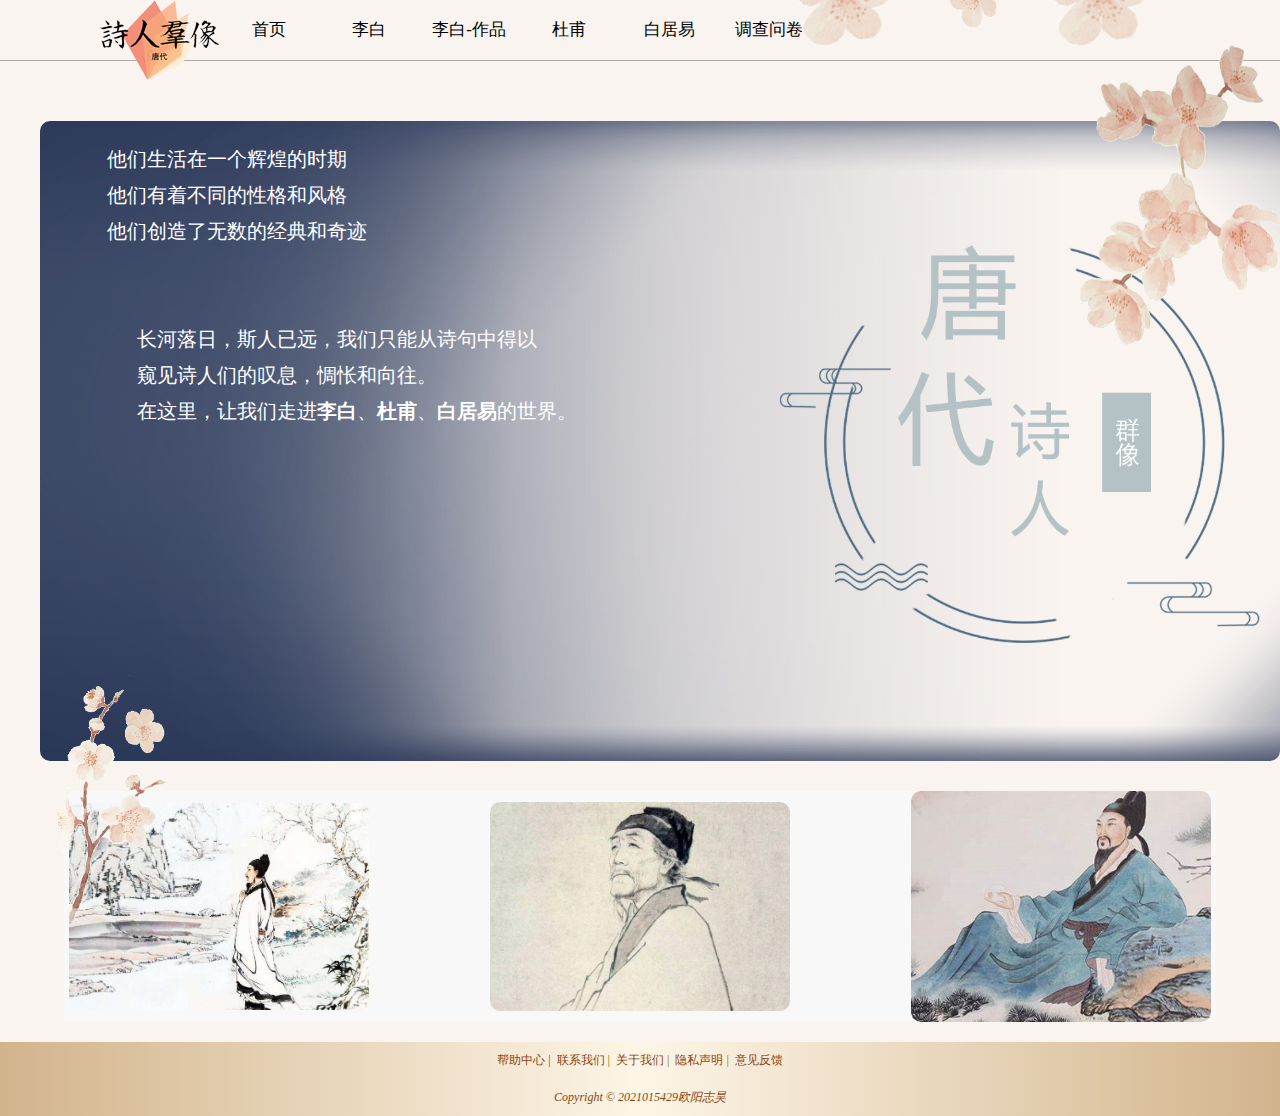
<file: index.html>
<!DOCTYPE html>
<html lang="en">
<head>
    <meta charset="UTF-8">   
    <title>Document</title>
    <link rel="stylesheet" href="main11.css">
    <link rel="stylesheet" href="index.css">

</head>
<body>
    <header>
        <nav>
            <img src="logo.png">
            <ul>
                <li><a href="index.html">首页</a></li>
                <li><a href="libai-experience1.html">李白</li>
                <li><a href="libai-representativeworks3.html">李白-作品</a></li>
                <li><a href="dufu-achievement1.html">杜甫</li>
                <li>白居易</li>
                <li><a href="questionnaire1.html">调查问卷</a></li>
            </ul>
        </nav>
    </header>

    <div id="flowers">
        <img src="flower1.png" class="flower">
        <img src="flower2.png" class="flower">
        <img src="flower3.png" class="flower">
        <img src="flowerRight.png" id="flowerRight">
        <img src="flowerLeft.png" id="flowerLeft">
    </div>
<main>
    <div id="content">
        <pre id="fommer">
            他们生活在一个辉煌的时期
            他们有着不同的性格和风格
            他们创造了无数的经典和奇迹
        </pre>
        <pre id="latter">
            长河落日，斯人已远，我们只能从诗句中得以
            窥见诗人们的叹息，惆怅和向往。
            在这里，让我们走进<h3>李白</h3>、<h3>杜甫</h3>、<h3>白居易</h3>的世界。
        </pre>
        <img src="title.png" alt="Title Image" class="title-image">
    </div>
</main>
        </div>
        <div id="poets">
            <div class="poet"><div class="intro"><h2><a href="libai-experience1.html">诗仙李白</a></h2></div><img src="lb.png"><p class="poem"><a href="">长风破浪会有时<br>直挂云帆济沧海</a></p></div>
            <div class="poet"><div class="intro"><h2><a href="dufu-achievement1.html">诗圣杜甫</a></h2></div><img src="df.png"><p class="poem"><a href="">无边落木萧萧下<br>不尽长江滚滚来</a></p></div>
            <div class="poet"><div class="intro"><h2><a href="libai-representativeworks3.html">诗魔白居易</a></h2></div><img src="bjy.png"><p class="poem"><a href="">人间四月芳菲尽<br>山寺桃花始盛开</a></p></div>
        </div>
    </main>

    <footer>
        <nav>
            <ul>
                <li><a href="#"> 帮助中心 |</li>
                <li> <a href="mailto:ise_Webteam@ujn.edu.cn">&nbsp;联系我们 </a>|</li>
                <li><a href="#"> &nbsp;关于我们  </a>|</li>
                <li><a href="#"> &nbsp;隐私声明  </a>|</li>
                <li><a href="#"> &nbsp;意见反馈  </a></li>
            </ul>
        </nav>
        <address><a href="http://www.ujn.edu.cn">Copyright &copy; 2021015429欧阳志昊</a></address>
    </footer>
</body>
</html>
</file>
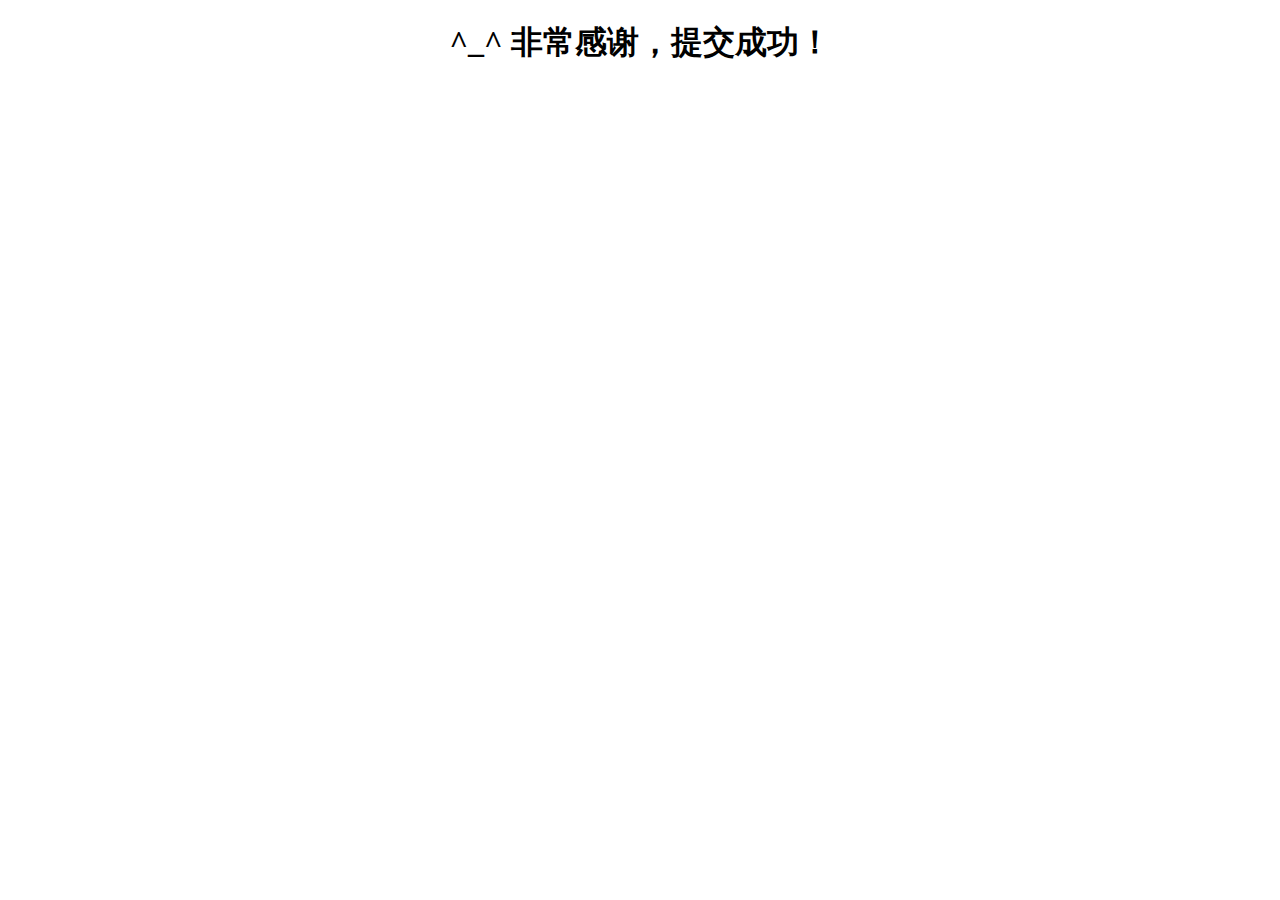
<file: ok.html>
<!DOCTYPE html PUBLIC "-//W3C//DTD XHTML 1.0 Transitional//EN" "http://www.w3.org/TR/xhtml1/DTD/xhtml1-transitional.dtd">
<html xmlns="http://www.w3.org/1999/xhtml">
 <head>
  <title>表单提交测试页面</title>
  <meta http-equiv="content-type" content="text/html; charset=UTF-8" />
 </head>
 <body>
	<h1 align="center">^_^ 非常感谢，提交成功！</h1>
 </body>
</html>
</file>
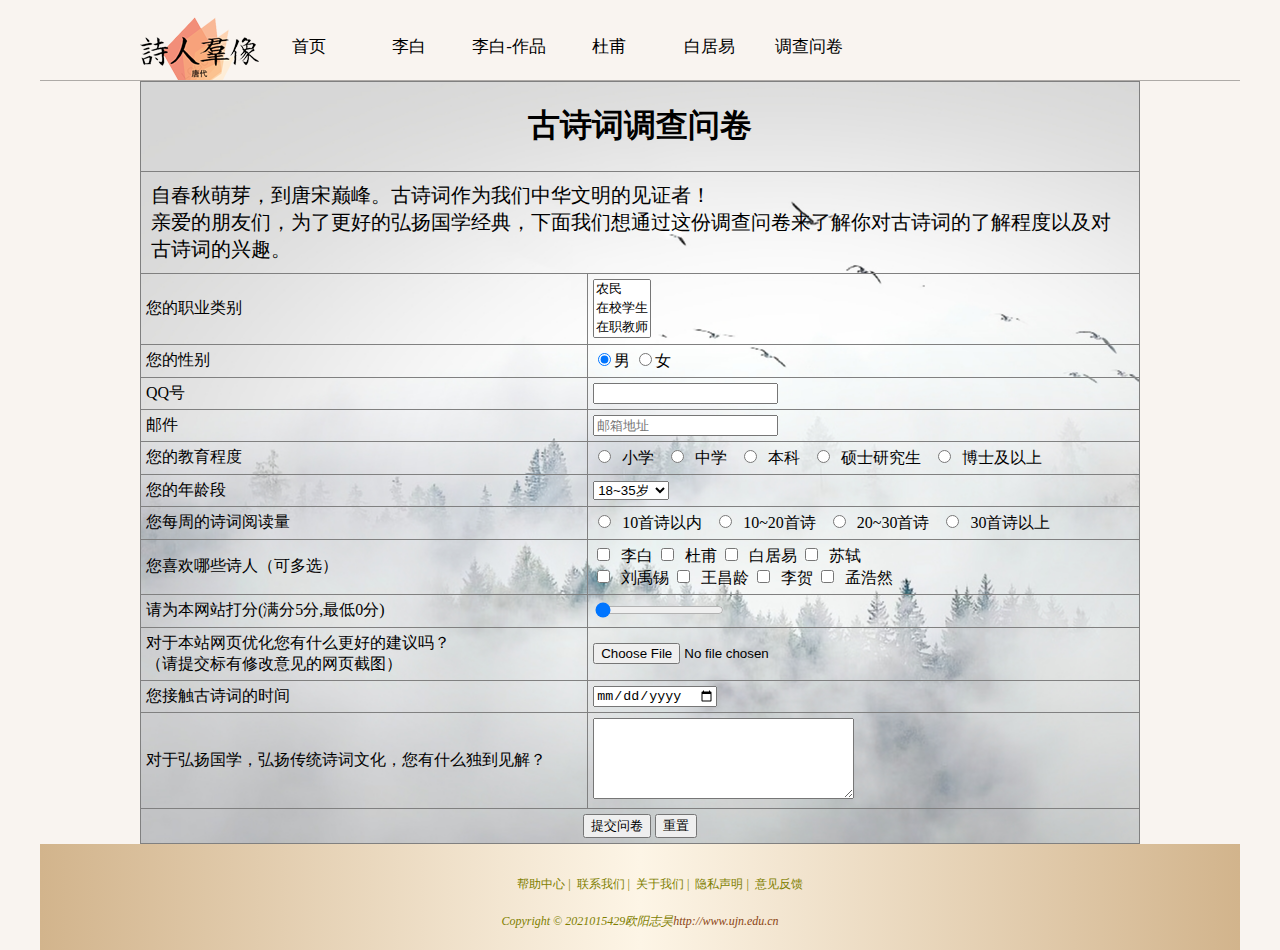
<file: questionnaire1.html>
<!DOCTYPE html>
<html lang="en">
<head>
    <meta charset="UTF-8">
    <meta http-equiv="X-UA-Compatible" content="IE=edge">
    <meta name="viewport" content="width=device-width, initial-scale=1.0">
    <link rel="stylesheet" href="main8.css">
    <link rel="stylesheet" href="questionnaire.css">
    <title>调查问卷</title>    
</head>
<body >

    <header>
        <nav >
            <img src="logo.png">
            <ul>
               <li><a href="index.html">首页</a></li>
                <li><a href="libai-experience1.html">李白</li>
                <li><a href="libai-representativeworks3.html">李白-作品</a></li>
                <li><a href="dufu-achievement1.html">杜甫</li>
                <li>白居易</li>
                <li><a href="questionnaire1.html">调查问卷</a></li>
            </ul>
        </nav>
    </header>
    <main>
        <form action="ok.html" method="post">
            <table border="1" background="tableBg.jpg">
                <tr><th colspan="2"><h1>古诗词调查问卷</h1></th></tr>
                 <tr>
                   <td id="intr" colspan="2">自春秋萌芽，到唐宋巅峰。古诗词作为我们中华文明的见证者！<br>亲爱的朋友们，为了更好的弘扬国学经典，下面我们想通过这份调查问卷来了解你对古诗词的了解程度以及对古诗词的兴趣。</td>
                </tr>
                <tr><td>您的职业类别</td><td><select name="work" multiple="true" size="3">
                    <option value="farmer">农民</option>
                    <option value="student">在校学生</option>
                    <option value="teacher">在职教师</option>
                    <option value="employee">企业员工</option>
                    <option value="other">其他</option>
                </select></td></tr>
                <tr>
                    <td>您的性别</td>
                    <td>
                    <label><input name="gender" type="radio" value="male" checked/>男</label>
                    <label><input name="gender" type="radio" value="female"/>女</label>
                </td>
                </tr>
                <tr><td>QQ号</td><td><input type="number" name="QQ" required /><br/></td></tr>
                <tr><td>邮件</td><td><input type="email" placeholder="邮箱地址"> </td></tr>
                <tr>
                    <td>您的教育程度</td>
                    <td>
                        <label><input type="radio" name="education" value="1" required />&nbsp;&nbsp;小学&nbsp;&nbsp; </label>
                        <label><input type="radio" name="education" value="2" />&nbsp;&nbsp;中学&nbsp;&nbsp; </label>
                        <label><input type="radio" name="education" value="3" />&nbsp;&nbsp;本科&nbsp;&nbsp; </label>
                        <label><input type="radio" name="education" value="4" />&nbsp;&nbsp;硕士研究生&nbsp;&nbsp; </label>
                        <label><input type="radio" name="education" value="5" />&nbsp;&nbsp;博士及以上&nbsp;&nbsp; </label>
                    </td>
                </tr>
                <tr>
                    <td>您的年龄段</td>
                    <td>
                        <select name="age">
                            <option value="age1">18岁以下</option>
                            <option selected value="age2">18~35岁</option>
                            <option value="age3">35岁以上</option>
                        </select>
                    </td>
                </tr>
                <tr>
                    <td>您每周的诗词阅读量</td>
                    <td>
                        <label><input type="radio" name="amount" value="1" required />&nbsp;&nbsp;10首诗以内&nbsp;&nbsp; </label>
                                    <label><input type="radio" name="amount" value="2" />&nbsp;&nbsp;10~20首诗&nbsp;&nbsp; </label>
                                    <label><input type="radio" name="amount" value="3" />&nbsp;&nbsp;20~30首诗&nbsp;&nbsp; </label>
                                    <label><input type="radio" name="amount" value="4" />&nbsp;&nbsp;30首诗以上&nbsp;&nbsp; </label>
                    </td>
                </tr>
             
                <tr>
                    <td>您喜欢哪些诗人（可多选）</td>
                    <td>
                        <label><input type="checkbox" name="poet"  />&nbsp;&nbsp;李白</label>
                        <label><input type="checkbox" name="poet"  />&nbsp;&nbsp;杜甫</label>
                        <label><input type="checkbox" name="poet"  />&nbsp;&nbsp;白居易</label>
                        <label><input type="checkbox" name="poet"  />&nbsp;&nbsp;苏轼</label><br>
                        <label><input type="checkbox" name="poet"  />&nbsp;&nbsp;刘禹锡</label>
                        <label><input type="checkbox" name="poet"  />&nbsp;&nbsp;王昌龄</label>
                        <label><input type="checkbox" name="poet"  />&nbsp;&nbsp;李贺</label>
                        <label><input type="checkbox" name="poet"   />&nbsp;&nbsp;孟浩然</label>
                    </td>
                </tr>
             
                
                <tr>
                    <td>请为本网站打分(满分5分,最低0分)</td>
                    <td><input type="range" max="5" min="0" value="0"></td>
                </tr>
                <tr>
                    <td>对于本站网页优化您有什么更好的建议吗？<br>（请提交标有修改意见的网页截图）</td>
                    <td>
                        <label><input name="file" type="file" value="请选择文件"/></label>
                    </td>
                </tr>
                <tr><td>您接触古诗词的时间</td><td><label><input name="date" type="date" value="请选择时间"/></label></td></tr>
                <tr>
                    <td>对于弘扬国学，弘扬传统诗词文化，您有什么独到见解？</td>
                    <td>
                        <label><textarea rows="5" cols="30"></textarea> </label>
                    </td>
                </tr>
             
                <tr><td colspan="2" align="center">
                    <input type="submit" value="提交问卷"> 
                    <button type="reset">重置</button>	
                </td></tr>
            </table>
        </form>            
    </main>

<footer>
    <nav>
        <ul>
            <li> 帮助中心 |</li>
            <li> &nbsp;联系我们 |</li>
            <li> &nbsp;关于我们 |</li>
            <li> &nbsp;隐私声明 |</li>
            <li> &nbsp;意见反馈 </li>
        </ul>
    </nav>
    <address>Copyright &copy; 2021015429欧阳志昊<a href="http://www.ujn.edu.cn">http://www.ujn.edu.cn</a></address>
</footer>

</body>
</html>
</file>
<file: main11.css>
*{
    margin: 0;
    padding: 0;
}

a{
    text-decoration: none;
    color: inherit;
}

body{
    background-color: #F9F4F0;   
}

main{
    width: 1200px;
    margin:30px auto ;
}

header{
    height: 60px;
    padding-left: 100px;
    border-bottom: 1px solid rgba(0, 0, 0, 0.3);
    font-size: 17px;
    line-height: 60px;
}

header img{
    float: left;
}

header ul{
    margin-right: 400px;
}

header nav li{
    width:100px;
    text-align: center;
    list-style: none;   
    float: left;
}

footer{
    width: 100%;
    background: linear-gradient(to right,rgb(210, 180, 140),rgb(253, 245, 230),rgb(210, 180, 140));    
    text-align: center;
    color:rgb(128,128,0);
    font-size: 12px;
    padding: 10px 0;
}

footer a{
    color:SaddleBrown;
}

footer nav{   
   margin-bottom: 20px;
}

footer li{
     list-style: none;     
     display:inline-block;
 }
</file>
<file: index.css>
main {
    margin-top: 60px;
}

#content {
    position: relative; /* 相对定位，为子元素提供定位上下文 */
    width: 1200px; /* 容器宽度 */
    height: 600px; /* 容器高度 */
    margin: 0 auto; /* 居中容器 */
    background-image: url("mask.png"); /* 设置背景图片为mask */
    background-size: cover; /* 背景图片覆盖容器 */
    background-position: center; /* 背景图片居中 */
    border-radius: 10px; /* 圆角容器 */
    padding: 20px; /* 内边距 */
}


/* fommer 文本定位在左上角 */
#fommer {
	 position: absolute; /* 绝对定位 */
	 font-family: Arial, Helvetica, sans-serif; /* 英文字体 */
	font-size:20px; /* 字体大小 */
    line-height: 1.8; /* 增加行距 */
    color: white; /* 白色字体 */
    max-width: 45%; /* 最大宽度为45% */
    top: 20px; /* 距离容器顶部20px */
    left: 0px; /* 距离容器左侧20px */
}

/* latter 文本定位在 fommer 下方空两格 */
#latter {
    position: absolute; /* 绝对定位 */
    font-family: Arial, Helvetica, sans-serif; /* 英文字体 */
    font-size: 20px; /* 字体大小 */
    line-height: 1.8; /* 增加行距 */
    color: white; /* 白色字体 */
    max-width: 45%; /* 最大宽度为45% */
    top: 200px; /* 将文本移动到更靠下 */
    left: 30px; /* 与 fommer 左对齐 */
}


/* latter h3 样式 */
#latter h3 {
    display: inline; /* 标题与文字同行 */
    font-size: 20px; /* 字号 */
    color: white; 
    font-weight: bold; /* 加粗 */
}

/* Title 图片样式 */
.title-image {
    position: absolute; /* 绝对定位 */
    right: 10px; /* 距离右侧10px */
    top: 50%; /* 垂直居中 */
    transform: translateY(-50%); /* 调整为完全居中 */
    max-width: 40%; /* 限制图片宽度 */
    height: auto; /* 保持宽高比 */
    animation: showContentImg 2s ease-in-out forwards; /* 动画效果，停留在最后一帧 */
}

/* 关键帧动画 */
@keyframes showContentImg {
    0% {
        opacity: 0; /* 初始透明度 */
    }
    100% {
        opacity: 1; /* 最终透明度 */
    }
}
/* poets容器样式 */
/* poets容器样式 */
/* poets 容器样式 */
#poets {
    display: flex; /* 使用 Flexbox 布局 */
    justify-content: space-between; /* 子元素均匀分布 */
    align-items: center; /* 子元素垂直居中 */
    padding: 0; /* 去除内边距 */
    background-color: #f8f8f8; /* 背景颜色 */
    margin: 20px auto; /* 居中并设置上下间距 */
    width: 90%; /* 容器宽度与 mask 对齐 */
    max-width: 1200px; /* 最大宽度与 mask 图片一致 */
}

/* 单个 poet 样式 */
.poet {
    position: relative; /* 相对定位 */
    flex: 1; /* 每个图片均分空间 */
    text-align: center; /* 内容居中 */
    overflow: hidden; /* 隐藏多余内容 */
    max-width: 300px; /* 限制每张图片的最大宽度 */
    margin: 0 5px; /* 图片之间的左右间距 */
    box-sizing: border-box; /* 确保宽度包括边框和内边距 */
}

/* poet 图片样式 */
.poet img {
    width: 100%; /* 图片宽度适应容器 */
    height: auto; /* 保持图片比例 */
    display: block; /* 块级显示 */
    border-radius: 10px; /* 圆角边框 */
    transform: translateX(0); /* 初始位置 */
    transition: transform 0.3s ease; /* 平滑过渡效果 */
}


.poet .poem {
    position: absolute; /* 绝对定位 */
    top: 0; /* 背景从顶部开始 */
    left: 0; /* 背景从左侧开始 */
    width: 100%; /* 宽度覆盖整个图片 */
    height: 100%; /* 高度覆盖整个图片 */
    font-size: 16px; /* 字体大小 */
    line-height: 1.5; /* 行距 */
    color: white; /* 白色字体 */
    background-color: rgba(0, 0, 0, 0.6); /* 半透明背景覆盖图片 */
    writing-mode: vertical-rl; /* 设置文字为竖排，从右到左 */
    text-align: center; /* 竖排文字居中 */
    display: flex; /* 使用Flexbox对文字居中对齐 */
    justify-content: center; /* 水平居中对齐文字 */
    align-items: center; /* 垂直居中对齐文字 */
    opacity: 0; /* 初始隐藏 */
   transition: transform 0.3s ease;
}

.poet .intro {
    position: absolute; /* 绝对定位 */
    top: 0; /* 与容器顶部对齐 */
    left: 0; /* 与容器左侧对齐 */
    width: 80px; /* 左侧标题宽度 */
    height: 100%; /* 高度与容器一致 */
    background-image: url("11-border.png");
    background-size: 70px 180px; 
    background-position: 5px 10px; /* 水平偏移10px，垂直偏移20px */
    background-repeat: no-repeat; /* 防止重复 */
    background-color: #2a3b5f; /* 左侧深蓝背景 */
    display: flex; /* Flexbox 布局 */
    flex-direction: column; /* 纵向排列内容 */
    align-items: center; /* 水平居中 */
    justify-content: center; /* 垂直居中 */
    opacity: 0; /* 初始隐藏 */
   transition: transform 0.3s ease;
}

/* poet 的 intro 样式 */
.poet .intro h2 {
	font-family: "SimSun", "宋体", serif; /* 设置为宋体 */
	color: #f5f5dc; /* 设置字体颜色为米白色 */
    font-size: 18px; /* 字体大小 */
    font-weight: bold; /* 加粗 */
    writing-mode: vertical-rl; /* 竖排文字 */
    text-align: center; /* 居中对齐 */
    margin: 0; /* 去掉默认外边距 */
}

/* hover 时的 intro 和 poem 显示 */
.poet:hover .intro {
	  position: absolute;
    z-index: 10; /* 设置较高的层级 */
    opacity: 1; /* 显示 intro 部分 */
}

.poet:hover .poem {
	  position: absolute;
    z-index: 5; /* 设置较高的层级 */
    opacity: 1; /* 显示 poem 部分 */
}

/* hover 时的图片 */
.poet:hover img {
	 transform: translateX(30px); /* 向右移动30像素 */
  
}

.flower {
    position: absolute; /* 绝对定位 */
    width: 100px; /* 花朵图片宽度 */
    height: auto; /* 自动调整高度 */
    opacity: 0.8; /* 半透明效果 */
    animation-timing-function: linear; /* 动画线性运动 */
    animation-iteration-count: infinite; /* 动画无限循环 */
}


#flowerLeft {
    position: absolute; /* 相对父容器绝对定位 */
    top: 75%; /* 调整位置到图片区域上方 */
    left: 0%; /* 调整位置到图片区域左侧 */
    width: 200px; /* 花朵图片宽度 */
    height: auto; /* 自动调整高度 */
    z-index: 5; /* 确保在背景图片之上 */
}

#flowerRight {
    position: absolute; /* 相对父容器绝对定位 */
    top: 5%; /* 调整位置到图片区域下方 */
    right: 0%; /* 调整位置到图片区域右侧 */
    width: 200px; /* 花朵图片宽度 */
    height: 300px; /* 自动调整高度 */
    z-index: 5; /* 确保在背景图片之上 */
}
/* 第一朵落花 */
.flower:nth-of-type(1) {
    top: -50px; /* 初始位置在容器顶部之外 */
    right: 10%; /* 水平位置距离右侧10% */
    animation: flowerMove1 6s linear infinite; /* 调用 flowerMove1 动画 */
}

/* 第二朵落花 */
.flower:nth-of-type(2) {
    top: -50px; /* 初始位置在容器顶部之外 */
    right: 20%; /* 水平位置距离右侧20% */
    animation: flowerMove2 7s linear infinite; /* 调用 flowerMove2 动画 */
}

/* 第三朵落花 */
.flower:nth-of-type(3) {
    top: -50px; /* 初始位置在容器顶部之外 */
    right: 30%; /* 水平位置距离右侧30% */
    animation: flowerMove3 8s linear infinite; /* 调用 flowerMove3 动画 */
}

/* 第一朵落花动画关键帧 */
@keyframes flowerMove1 {
    0% {
        transform: translateY(0) rotate(0deg); /* 起始位置，未旋转 */
        opacity: 1; /* 完全不透明 */
    }
    50% {
        transform: translateY(300px) rotate(180deg); /* 中途旋转180度 */
        opacity: 0.8; /* 半透明 */
    }
    100% {
        transform: translateY(600px) rotate(360deg); /* 最终旋转360度 */
        opacity: 0; /* 逐渐消失 */
    }
}

/* 第二朵落花动画关键帧 */
@keyframes flowerMove2 {
    0% {
        transform: translateY(0) rotate(0deg); /* 起始位置，未旋转 */
        opacity: 1; /* 完全不透明 */
    }
    50% {
        transform: translateY(400px) rotate(90deg); /* 中途旋转90度 */
        opacity: 0.6; /* 更透明 */
    }
    100% {
        transform: translateY(800px) rotate(270deg); /* 最终旋转270度 */
        opacity: 0; /* 逐渐消失 */
    }
}

/* 第三朵落花动画关键帧 */
@keyframes flowerMove3 {
    0% {
        transform: translateY(0) rotate(0deg); /* 起始位置，未旋转 */
        opacity: 1; /* 完全不透明 */
    }
    50% {
        transform: translateY(500px) rotate(-90deg); /* 中途旋转-90度 */
        opacity: 0.7; /* 半透明 */
    }
    100% {
        transform: translateY(900px) rotate(-180deg); /* 最终旋转-180度 */
        opacity: 0; /* 逐渐消失 */
    }
}
</file>
<file: main8.css>
body{
    background-color: #F9F4F0;
    margin: 0;  /* 清除外边距 */
    padding: 0;  /* 清除内边距 */
}

header{
    height: 80px;
    border-bottom: 1px solid rgba(0, 0, 0, 0.3);
    font-size: 17px;
    line-height: 60px;
    overflow: hidden;
    padding-left: 100px;  /* 将header部分的左内边距设置为100px */
}

header img {
    float: left;  /* 设置header内img为左浮动 */
}

header nav ul {
    margin-right: 300px;  /* 设置header内ul右外边距为400px */
}

header nav li{
    width: 100px;
    text-align: center;
    list-style: none;  /* 去掉圆点 */
    float: left;  /* 左浮动 */
}

main{
    width: 1200px;
    margin: 0 auto;  /* 设置main外边距为左右居中 */
}

a{
    text-decoration: none;
    color: inherit;
}

footer{
    width: 100%;
    background: linear-gradient(to right,rgb(210, 180, 140),rgb(253, 245, 230),rgb(210, 180, 140));    
    text-align: center;
    text-align: center;
    color:rgb(128,128,0);
    font-size: 12px;
    padding: 20px 0;  /* 设置footer上下内边距正确 */
}

footer nav {
    margin-bottom: 20px;  /* 设置footer内nav的下外边距正确 */
}

footer a{
    color:SaddleBrown;
}

footer li{
     list-style: none;     
     display:inline-block;
}
</file>
<file: questionnaire.css>
/* (1) 页面主体设置 */
body {
    width: 1200px;
    margin: 0 auto;  /* 上下边距为0，左右居中 */
}

/* (2) 设置table部分 */
table {
    border-collapse: collapse;  /* 合并边框 */
    width: 1000px;
    margin: 0 auto;  /* 左右居中 */
}

/* (3) 表格列td设置 */
td {
    padding: 5px;  /* 内边距是5px */
}

/* (4) 设置id为intr部分 */
#intr {
    font-family: "华文新魏", sans-serif;  /* 字体为"huawenxinwei" */
    font-size: 20px;  /* 字号为20px */
    padding: 10px;  /* 内边距为10px */
}
</file>
